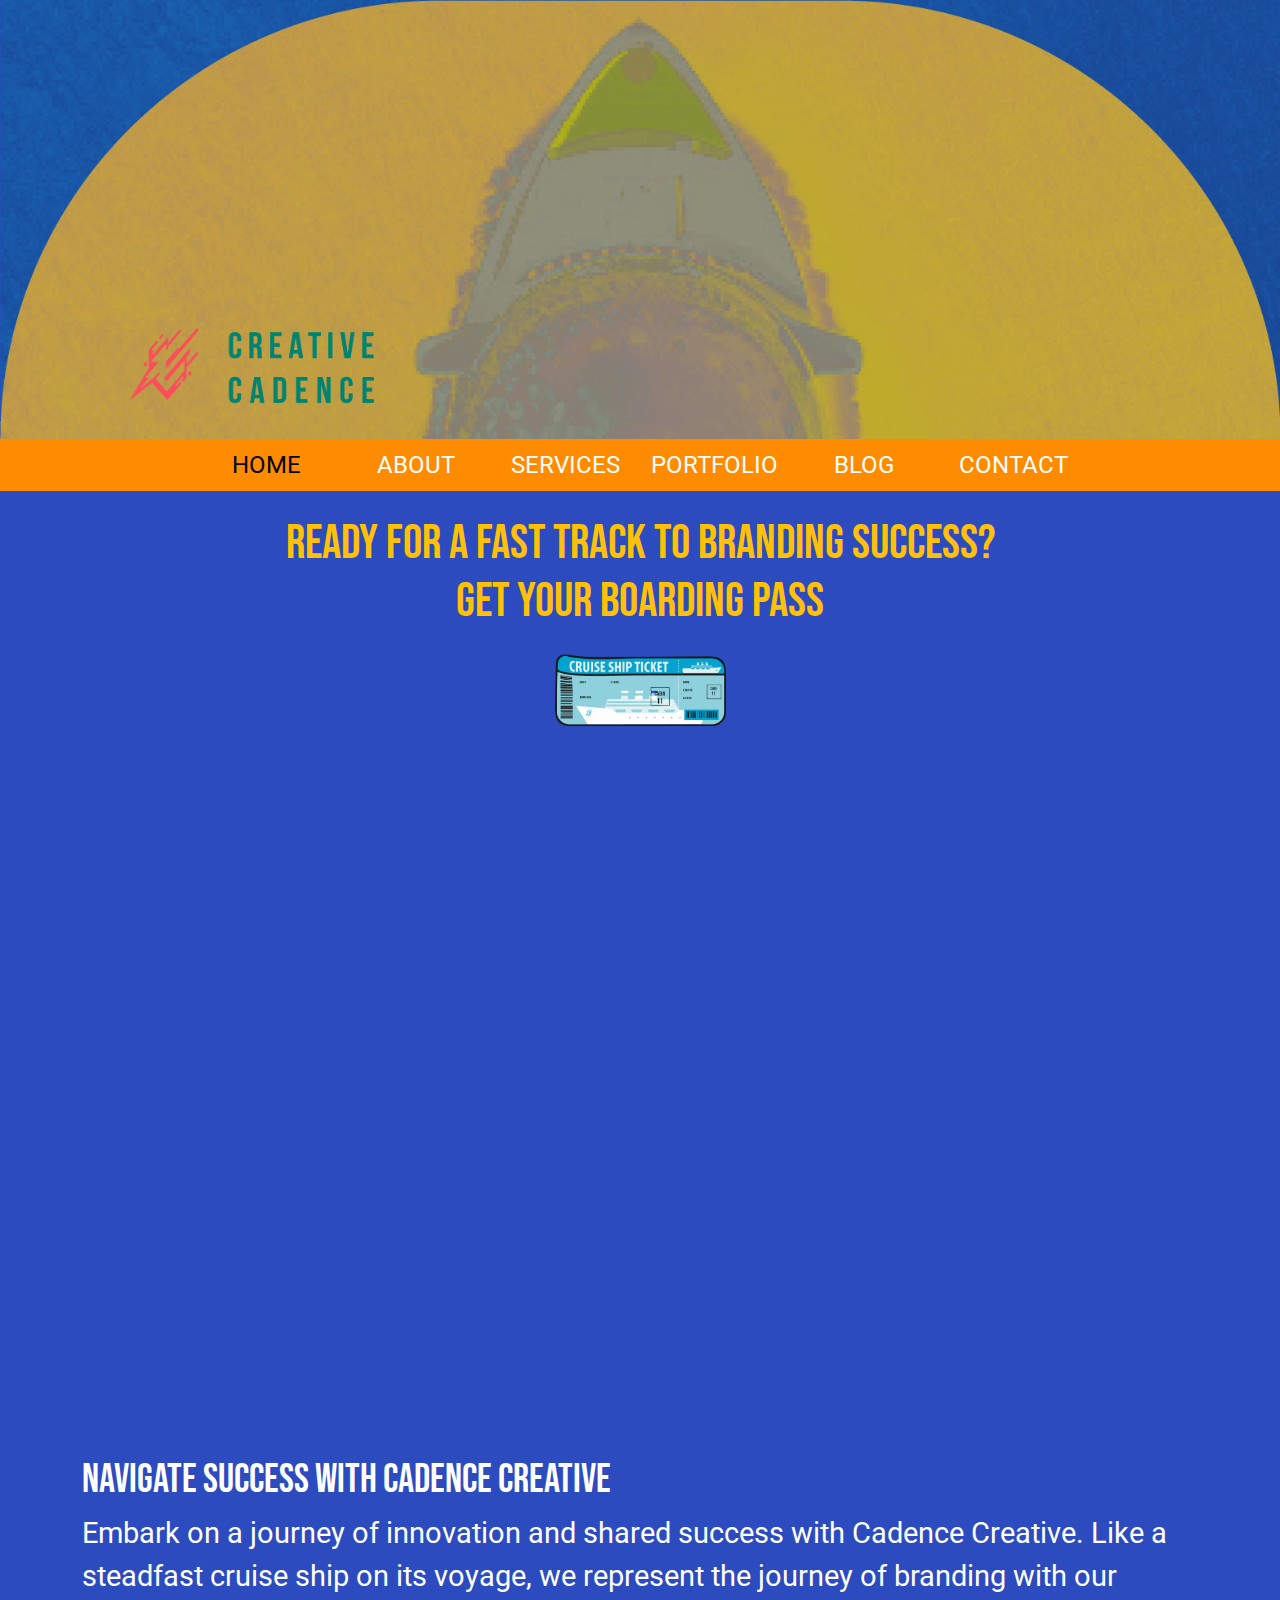
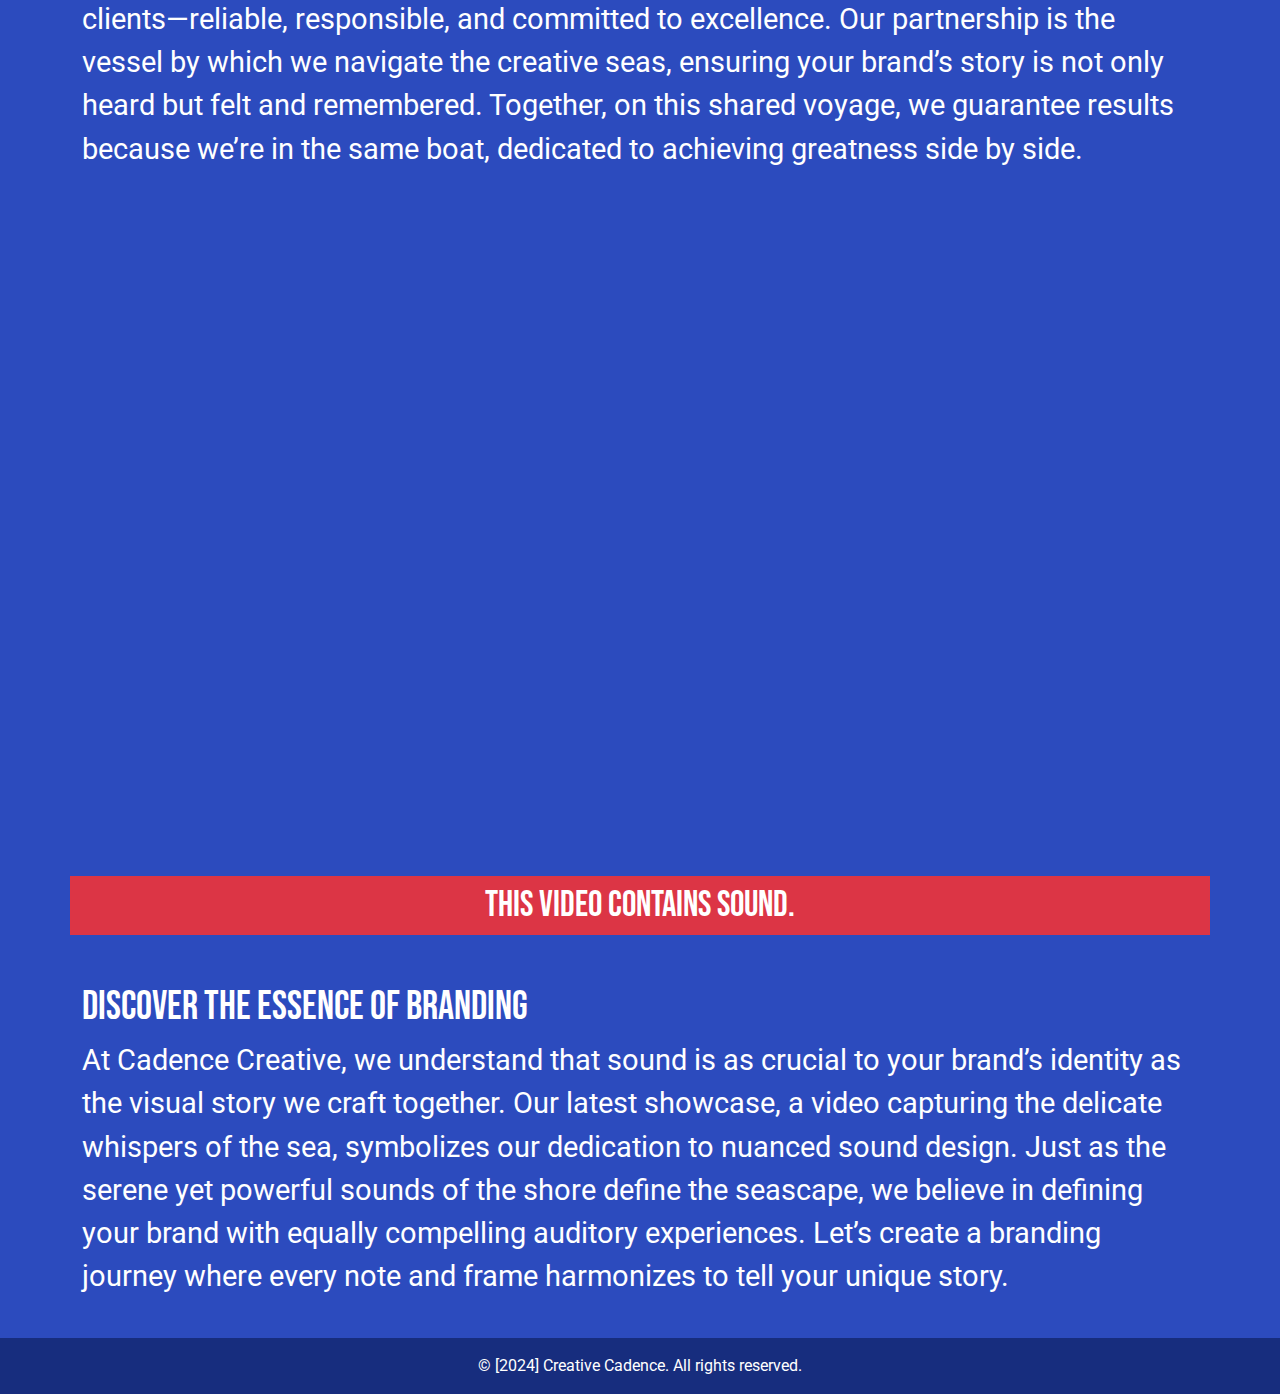
<file: index.html>
<!DOCTYPE html>
<html lang="en">
<head>
    <meta charset="UTF-8">
    <meta name="viewport" content="width=device-width, initial-scale=1.0">
    <title>HOME</title>
    <link href="https://fonts.googleapis.com/css2?family=Bebas+Neue&display=swap" rel="stylesheet">
    <link href="https://fonts.googleapis.com/css2?family=Roboto:wght@400;700&display=swap" rel="stylesheet">
    <link rel="stylesheet" href="https://cdnjs.cloudflare.com/ajax/libs/font-awesome/6.1.1/css/all.min.css">
    <link href="https://cdn.jsdelivr.net/npm/bootstrap@5.3.3/dist/css/bootstrap.min.css" rel="stylesheet" integrity="sha384-QWTKZyjpPEjISv5WaRU9OFeRpok6YctnYmDr5pNlyT2bRjXh0JMhjY6hW+ALEwIH" crossorigin="anonymous">
    <link href="style.css" rel="stylesheet">
</head>
<body>
    <a href="#mainContent" class="skip-link">Skip to main content</a>
    <header role="banner" class="text-white text-center">
        <a class="navbar-brand p-0 m-0" href="index.html">
            <!-- header image -->
            <picture>
                <source media="(min-width: 992px)" srcset="images/header-image-lg.png">
                <source media="(min-width: 768px)" srcset="images/header-image-md.png">
                <img src="images/header-image.png" alt="header-cruise-image" class="img-fluid">
            </picture>
        </a>
    </header>
    
    <nav role="navigation" class="navbar navbar-expand-lg navbar-light p-0">
        <div class="container-fluid p-0">
                        <!-- Collapsible content -->
            <div class="collapse navbar-collapse justify-content-center" id="navbarNavAltMarkup">
                <ul class="navbar-nav w-100">
                    <li class="nav-item text-center w-100">
                        <a class="nav-link active" href="index.html">HOME</a>
                    </li>
                    <li class="nav-item text-center w-100">
                        <a class="nav-link" href="about.html">ABOUT</a>
                    </li>
                    <li class="nav-item text-center w-100">
                        <a class="nav-link" href="#">SERVICES</a>
                    </li>
                    <li class="nav-item text-center w-100">
                        <a class="nav-link" href="#">PORTFOLIO</a>
                    </li>
                    <li class="nav-item text-center w-100">
                        <a class="nav-link" href="#">BLOG</a>
                    </li>
                    <li class="nav-item text-center w-100">
                        <a class="nav-link" href="contact.html">CONTACT</a>
                    </li>
                </ul>
            </div>
                        <!-- Hamburger Menu on the right -->
            <button role="button" class="navbar-toggler ms-auto" type="button" data-bs-toggle="collapse" data-bs-target="#navbarNavAltMarkup" aria-controls="navbarNavAltMarkup" aria-expanded="false" aria-label="Toggle navigation">
                <span class="navbar-toggler-icon"></span>
            </button>
        </div>
    </nav>
    <main id="mainContent" tabindex="-1" role="main" class="container">
            <section class="row my-4 text-center text-warning">
                <div class="col-12">
                    <h1 class="mb-0">READY FOR A FAST TRACK TO BRANDING SUCCESS?</h1>
                    <h1>GET YOUR BOARDING PASS</h1>
                    <a href="contact.html">
                        <img src="images/cruise-ticket.png" alt="cruise-ticket-contact-image" class="mt-3 img-fluid">
                    </a>
                </div>
            </section>
        
            <section class="row my-4">
                <div class="col-12 video-container mb-3">
                    <iframe class="embed-responsive-item" src="https://www.youtube.com/embed/xlAHxgmWB8k?si=c2ck9mqJ32TOqHUN" title="YouTube video player" frameborder="0" allow="accelerometer; autoplay; clipboard-write; encrypted-media; gyroscope; picture-in-picture; web-share" referrerpolicy="strict-origin-when-cross-origin" allowfullscreen></iframe>
                </div>

                <div class="col-12 mt-5">
                    <h3 class="text-uppercase font-weight-bold">Navigate Success with Cadence Creative</h3>
                    <p>Embark on a journey of innovation and shared success with Cadence Creative. Like a steadfast cruise ship on its voyage, we represent the journey of branding with our clients—reliable, responsible, and committed to excellence. Our partnership is the vessel by which we navigate the creative seas, ensuring your brand’s story is not only heard but felt and remembered. Together, on this shared voyage, we guarantee results because we’re in the same boat, dedicated to achieving greatness side by side.</p>
                </div>

                <div class="col-12 mt-5 video-container">
                    <iframe class="embed-responsive-item" src="https://www.youtube.com/embed/lmgUX-4vPbA" title="YouTube video player" frameborder="0" allow="accelerometer; autoplay; clipboard-write; encrypted-media; gyroscope; picture-in-picture" allowfullscreen></iframe>
                </div>
                <div class="col-12 text-center bg-danger text-uppercase font-weight-bold">
                    <h4 class="pt-2 pb-2 mb-0">This Video contains Sound.</h4>
                </div>
                <div class="col-12 mt-5">
                    <h3 class="text-uppercase font-weight-bold">Discover the Essence of Branding</h3>
                    <p>At Cadence Creative, we understand that sound is as crucial to your brand’s identity as the visual story we craft together. Our latest showcase, a video capturing the delicate whispers of the sea, symbolizes our dedication to nuanced sound design. Just as the serene yet powerful sounds of the shore define the seascape, we believe in defining your brand with equally compelling auditory experiences. Let’s create a branding journey where every note and frame harmonizes to tell your unique story.</p>
                </div>

            </section>
    </main>
    
    <footer role="contentinfo" class="text-white text-center py-3">
        © [2024] Creative Cadence. All rights reserved. 
    </footer>

    <button role="button" onclick="topFunction()" id="toTopBtn" title="Go to top" class="btn btn-secondary position-fixed bottom-0 end-0 m-3" style="display: none;">
        <i class="fas fa-arrow-up"></i>
    </button>

    <script>
        // JavaScript for Back to Top button
        var mybutton = document.getElementById("toTopBtn");

        window.onscroll = function() {scrollFunction()};

        function scrollFunction() {
          if (document.body.scrollTop > 100 || document.documentElement.scrollTop > 100) {
            mybutton.style.display = "block";
          } else {
            mybutton.style.display = "none";
          }
        }

        function topFunction() {
          document.body.scrollTop = 0;
          document.documentElement.scrollTop = 0;
        }
    </script>
    <script src="https://cdn.jsdelivr.net/npm/bootstrap@5.3.3/dist/js/bootstrap.bundle.min.js" integrity="sha384-YvpcrYf0tY3lHB60NNkmXc5s9fDVZLESaAA55NDzOxhy9GkcIdslK1eN7N6jIeHz" crossorigin="anonymous"></script>
</body>
</html>
</file>
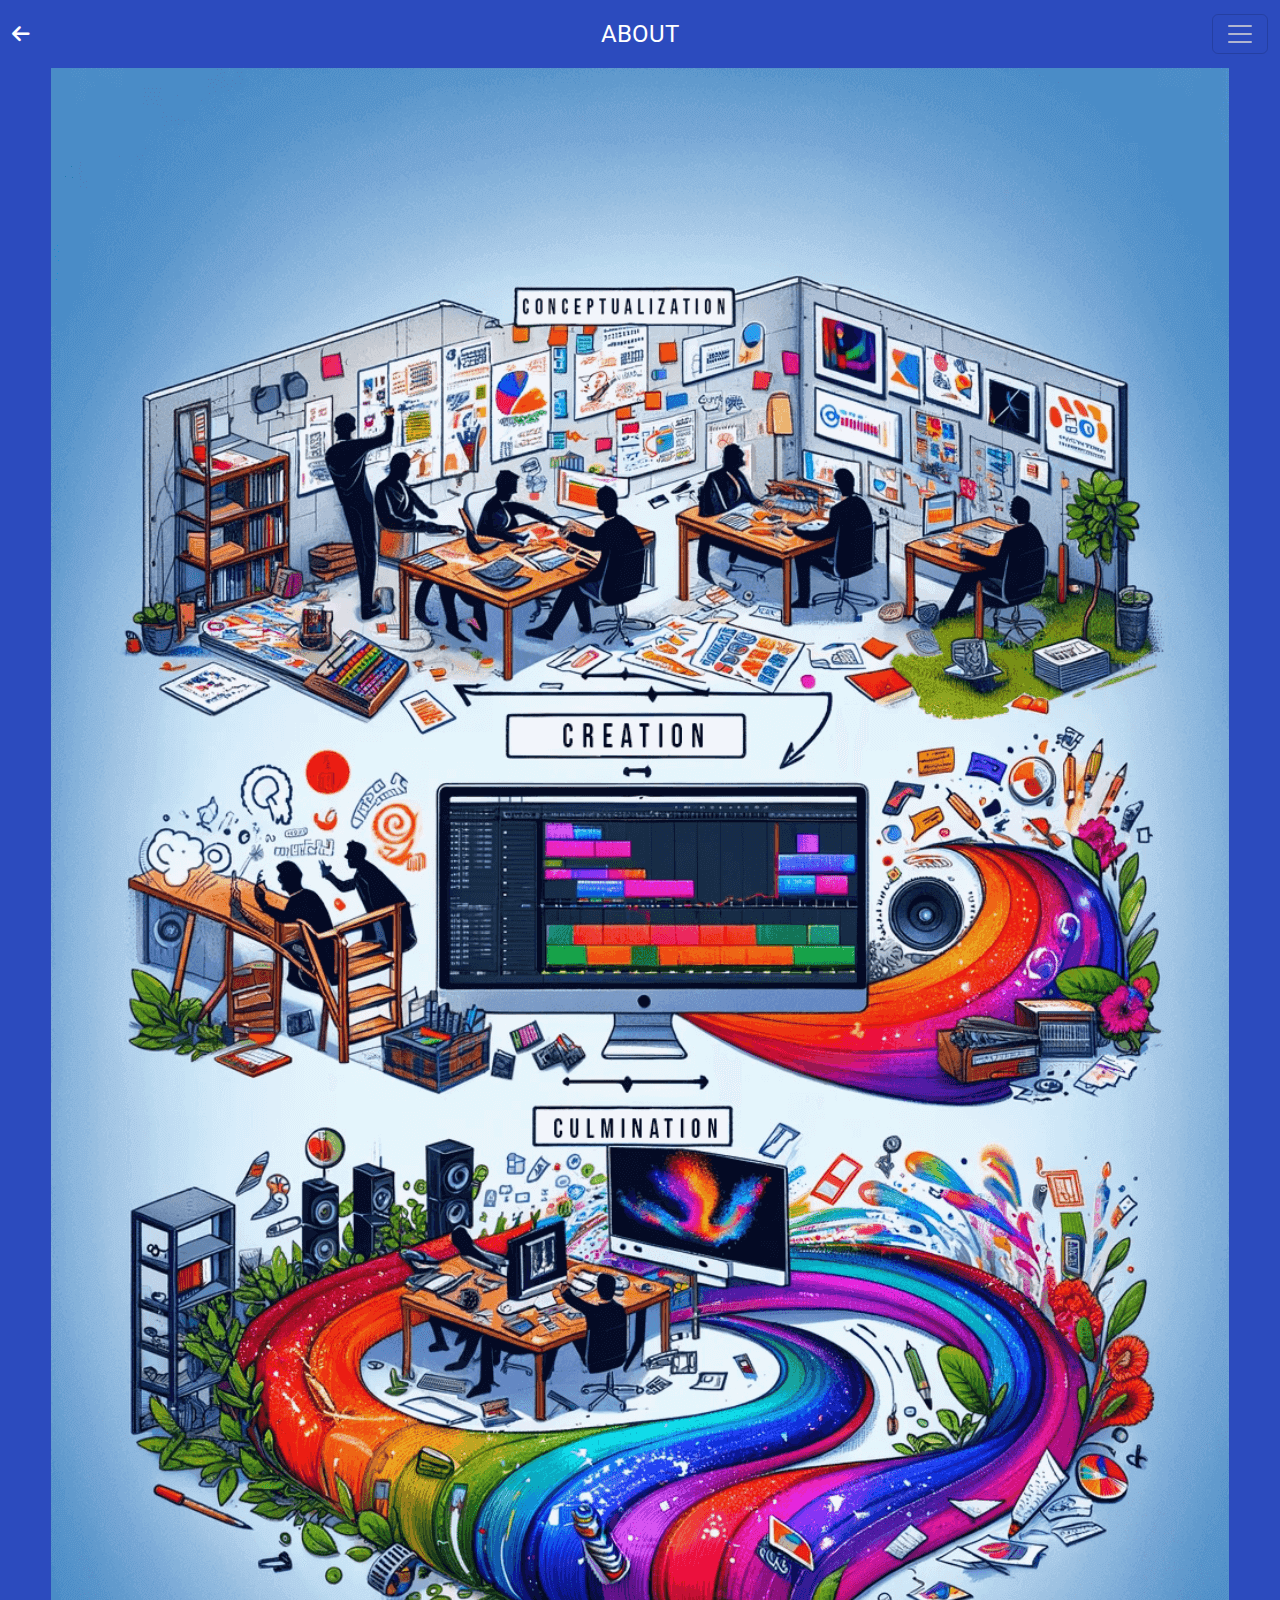
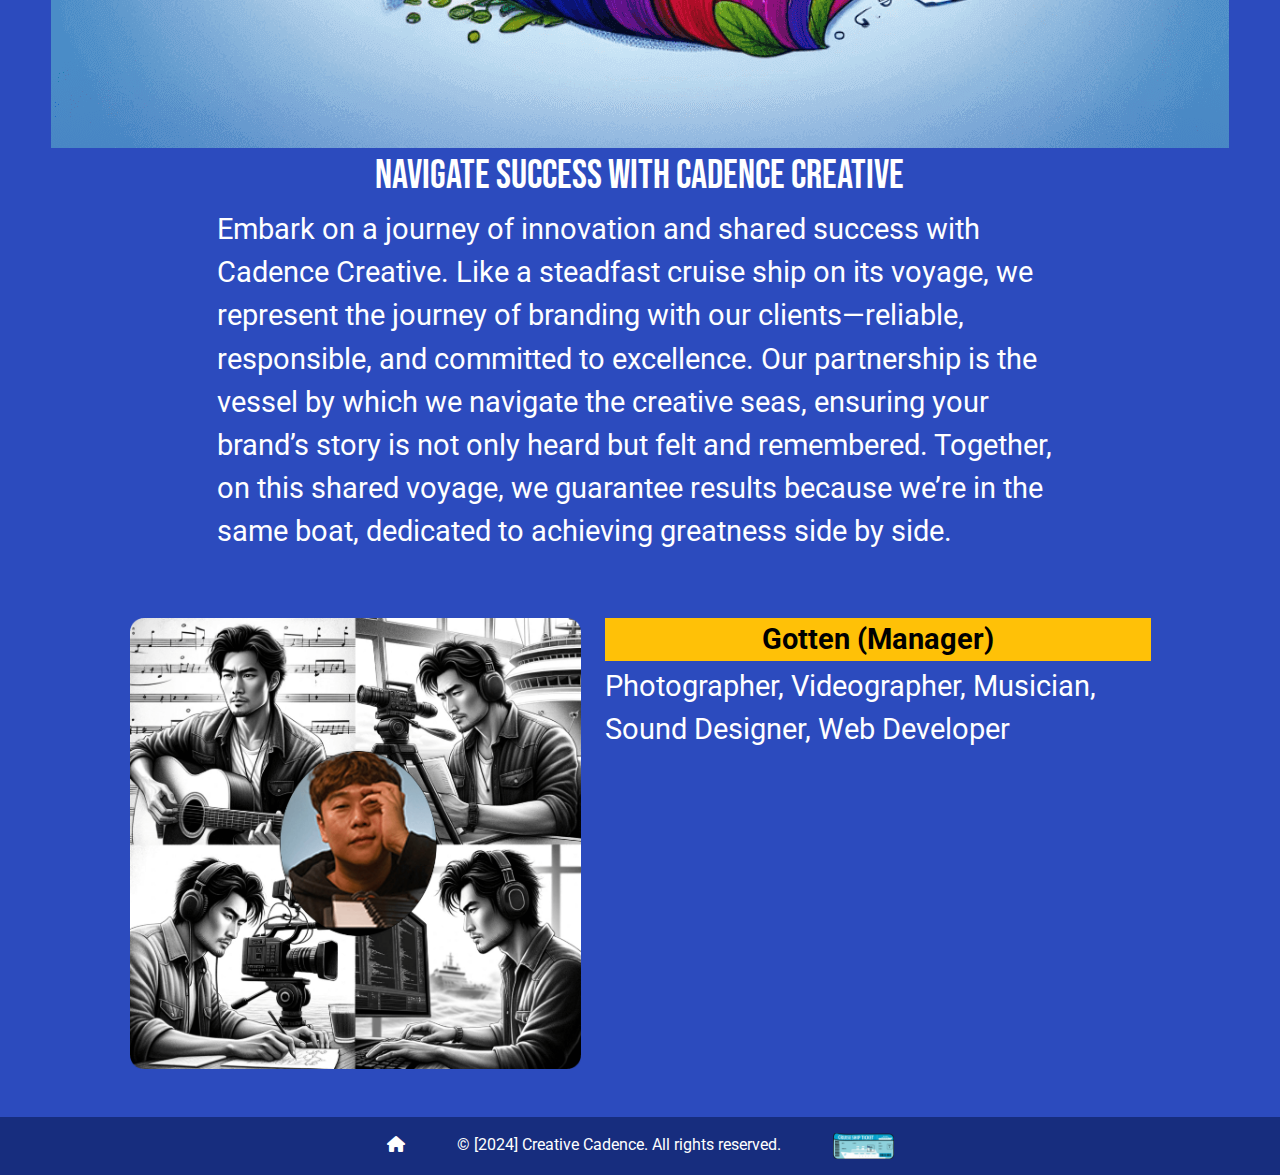
<file: about.html>
<!DOCTYPE html>
<html lang="en">
<head>
    <meta charset="UTF-8">
    <meta name="viewport" content="width=device-width, initial-scale=1.0">
    <title>ABOUT US</title>
    <link href="https://fonts.googleapis.com/css2?family=Bebas+Neue&display=swap" rel="stylesheet">
    <link href="https://fonts.googleapis.com/css2?family=Roboto:wght@400;700&display=swap" rel="stylesheet">
    <link rel="stylesheet" href="https://cdnjs.cloudflare.com/ajax/libs/font-awesome/6.1.1/css/all.min.css">
    <link href="https://cdn.jsdelivr.net/npm/bootstrap@5.3.3/dist/css/bootstrap.min.css" rel="stylesheet" integrity="sha384-QWTKZyjpPEjISv5WaRU9OFeRpok6YctnYmDr5pNlyT2bRjXh0JMhjY6hW+ALEwIH" crossorigin="anonymous">
    <link href="style.css" rel="stylesheet">
</head>
<body>
    <a href="#mainContent" class="skip-link">Skip to main content</a>
    <nav role="navigation" class="navbar navbar-light bg-transparent">
        <div class="container-fluid">
            <!-- Home Icon on the left -->
            <div class="col-2 d-flex align-items-center">
                <a class="navbar-brand text-white" href="index.html">
                    <i class="fas fa-arrow-left"></i>
                </a>
            </div>
    
            <!-- ABOUT text in the center -->
            <!-- I use col-8 here to center the ABOUT text -->
            <div class="col-8 d-flex justify-content-center">
                <span class="navbar-text text-white">
                    ABOUT
                </span>
            </div>
    
            <!-- Hamburger Menu on the right -->
            <div class="col-2 d-flex justify-content-end">
                <button role="button" class="navbar-toggler" type="button" data-bs-toggle="collapse" data-bs-target="#navbarNav" aria-controls="navbarNav" aria-expanded="false" aria-label="Toggle navigation">
                    <span class="navbar-toggler-icon"></span>
                </button>
            </div>
    
            <!-- Collapsible content -->
            <div class="collapse navbar-collapse" id="navbarNav">
                <ul class="navbar-nav ms-auto">
                    <li class="nav-item text-center w-100">
                        <a class="nav-link" href="index.html">HOME</a>
                    </li>
                    <li class="nav-item text-center w-100">
                        <a class="nav-link active" href="about.html">ABOUT</a>
                    </li>
                    <li class="nav-item text-center w-100">
                        <a class="nav-link" href="#">SERVICES</a>
                    </li>
                    <li class="nav-item text-center w-100">
                        <a class="nav-link" href="#">PORTFOLIO</a>
                    </li>
                    <li class="nav-item text-center w-100">
                        <a class="nav-link" href="#">BLOG</a>
                    </li>
                    <li class="nav-item text-center w-100">
                        <a class="nav-link" href="contact.html">CONTACT</a>
                    </li>
                </ul>
            </div>
        </div>
    </nav>

    <!-- Page Content -->
    <main role="main" id="mainContent">
    <picture class="image-container d-flex justify-content-center">
        <source media="(min-width: 768px)" srcset="images/about-main-md.png">
        <img src="images/about-main-sm.png" alt="how-to-work-image" class="img-fluid">
    </picture>
    <div class="row justify-content-center">
        <div class="col-sm-10 col-lg-8 mt-1">
            <h3 class="text-uppercase font-weight-bold text-center">Navigate Success with Cadence Creative</h3>
            <p>Embark on a journey of innovation and shared success with Cadence Creative. Like a steadfast cruise ship on its voyage, we represent the journey of branding with our clients—reliable, responsible, and committed to excellence. Our partnership is the vessel by which we navigate the creative seas, ensuring your brand’s story is not only heard but felt and remembered. Together, on this shared voyage, we guarantee results because we’re in the same boat, dedicated to achieving greatness side by side.</p>
        </div>
    </div>

    <div class="container"> 
        <div class="row justify-content-center">
            <div class="col-10 col-md-5 mt-md-5"> 
                <picture class="d-flex justify-content-center">
                    <source media="(min-width: 768px)" srcset="images/about-myself-md.png">
                    <img src="images/about-myself-sm.png" alt="About Myself Image" class="img-fluid">
                </picture>
            </div>
            <div class="col-9 col-md-6 mt-md-5">
                <p class="mb-1 fw-bold text-bg-warning text-center">Gotten (Manager)</p>
                <p>Photographer, Videographer, Musician, Sound Designer,  Web Developer</p>
            </div>
        </div>
    </div>
    </main>
    <!-- Bootstrap JavaScript Bundle with Popper -->
    <footer role="contentinfo" class="text-white text-center py-3 mt-5">
        <a class="navbar-brand text-white pe-5" href="index.html">
            <i class="fas fa-home"></i> <!-- This is the Font Awesome home icon -->
        </a>
        © [2024] Creative Cadence. All rights reserved. 
        <a href="contact.html" class="ps-5"><img src="images/cruise-ticket-icon.png" alt="cruise-ticket-contact-icon"></a>

    </footer>

    <button id="toTopBtn" title="Go to top" class="btn btn-secondary position-fixed bottom-0 end-0 m-3" style="display: none;">
        <i class="fas fa-arrow-up"></i>
    </button>

<script>
    var mybutton = document.getElementById("toTopBtn");

    // When the user scrolls down 100px from the top of the document, show the button
    window.onscroll = function() {scrollFunction()};

    function scrollFunction() {
        if (document.body.scrollTop > 100 || document.documentElement.scrollTop > 100) {
            mybutton.style.display = "block";
        } else {
            mybutton.style.display = "none";
        }
    }

    // When the user clicks on the button, scroll to the top of the document
    mybutton.addEventListener('click', function() {
        document.body.scrollTop = 0; // For Safari
        document.documentElement.scrollTop = 0; // For Chrome, Firefox, IE and Opera
    });
</script>
<script src="https://cdn.jsdelivr.net/npm/bootstrap@5.3.3/dist/js/bootstrap.bundle.min.js" integrity="sha384-YvpcrYf0tY3lHB60NNkmXc5s9fDVZLESaAA55NDzOxhy9GkcIdslK1eN7N6jIeHz" crossorigin="anonymous"></script>
</body>
</html>
</file>
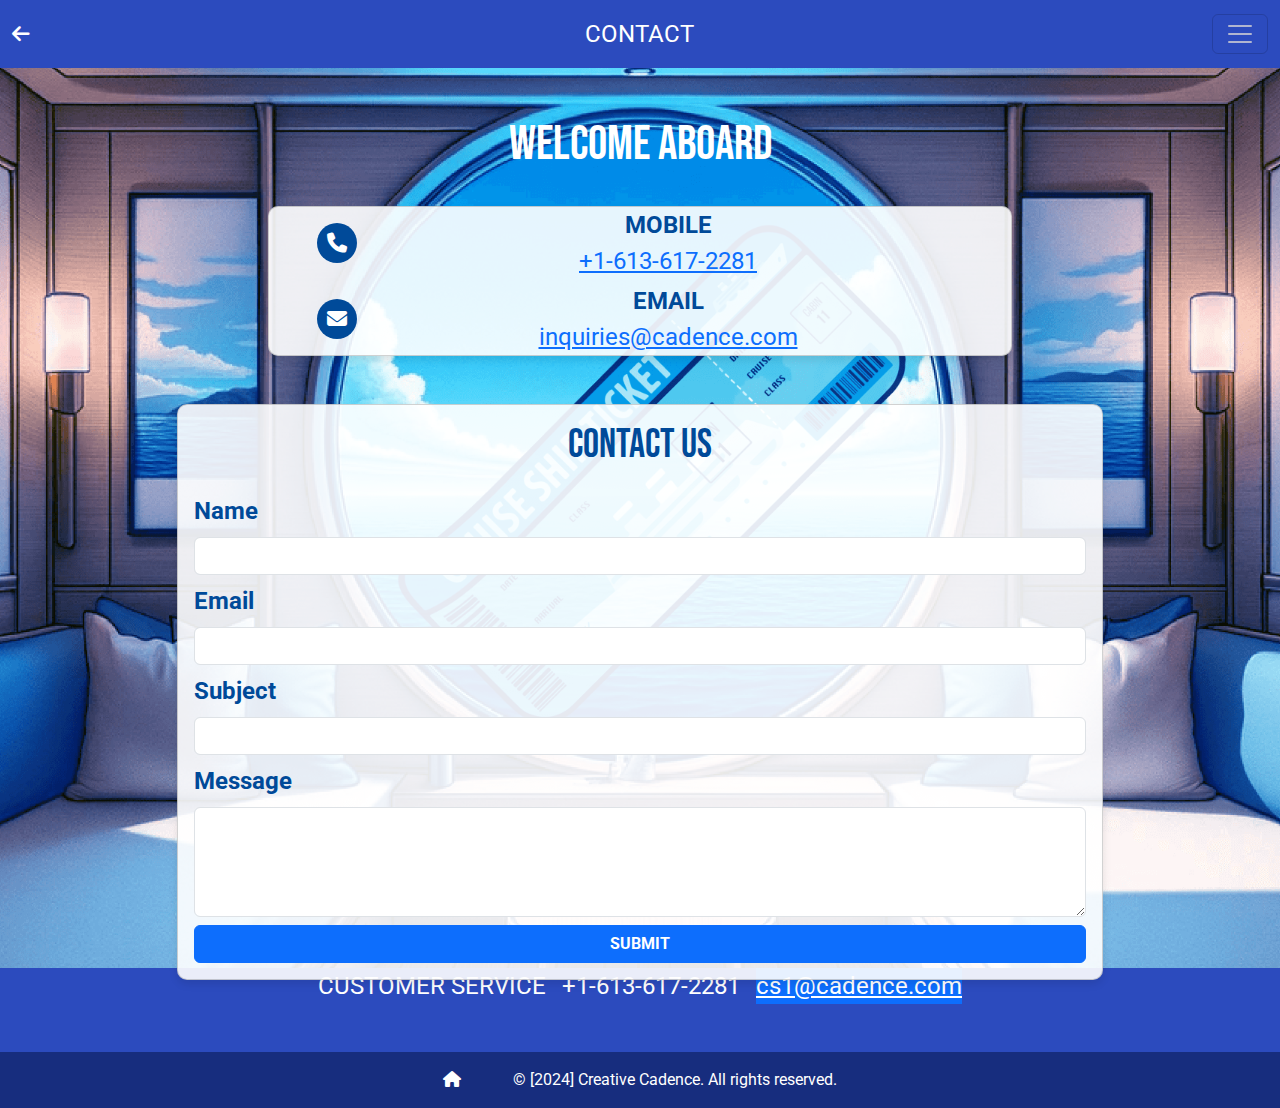
<file: contact.html>
<!DOCTYPE html>
<html lang="en">
<head>
    <meta charset="UTF-8">
    <meta name="viewport" content="width=device-width, initial-scale=1.0">
    <title>CONTACT US</title>
    <link href="https://fonts.googleapis.com/css2?family=Bebas+Neue&display=swap" rel="stylesheet">
    <link href="https://fonts.googleapis.com/css2?family=Roboto:wght@400;700&display=swap" rel="stylesheet">
    <link rel="stylesheet" href="https://cdnjs.cloudflare.com/ajax/libs/font-awesome/6.1.1/css/all.min.css">
    <link href="https://cdn.jsdelivr.net/npm/bootstrap@5.3.3/dist/css/bootstrap.min.css" rel="stylesheet" integrity="sha384-QWTKZyjpPEjISv5WaRU9OFeRpok6YctnYmDr5pNlyT2bRjXh0JMhjY6hW+ALEwIH" crossorigin="anonymous">
    <link href="style.css" rel="stylesheet">
</head>
<body>
    <a href="#mainContent" class="skip-link">Skip to main content</a>
    <nav role="navigation" class="navbar navbar-light bg-transparent">
        <div class="container-fluid">
            <!-- Home Icon on the left -->
            <div class="col-2 d-flex align-items-centerm">
                <a class="navbar-brand text-white" href="index.html">
                    <i class="fas fa-arrow-left"></i>
                </a>
            </div>
    
            <!-- ABOUT text in the center -->
            <!-- I use col-8 here to center the ABOUT text -->
            <div class="col-8 d-flex justify-content-center">
                <span class="navbar-text text-white">
                    CONTACT
                </span>
            </div>
    
            <!-- Hamburger Menu on the right -->
            <div class="col-2 d-flex justify-content-end">
                <button role="button" class="navbar-toggler" type="button" data-bs-toggle="collapse" data-bs-target="#navbarNav" aria-controls="navbarNav" aria-expanded="false" aria-label="Toggle navigation">
                    <span class="navbar-toggler-icon"></span>
                </button>
            </div>
    
            <!-- Collapsible content -->
            <div class="collapse navbar-collapse" id="navbarNav">
                <ul class="navbar-nav ms-auto">
                    <li class="nav-item text-center w-100">
                        <a class="nav-link" href="index.html">HOME</a>
                    </li>
                    <li class="nav-item text-center w-100">
                        <a class="nav-link" href="about.html">ABOUT</a>
                    </li>
                    <li class="nav-item text-center w-100">
                        <a class="nav-link" href="#">SERVICES</a>
                    </li>
                    <li class="nav-item text-center w-100">
                        <a class="nav-link" href="#">PORTFOLIO</a>
                    </li>
                    <li class="nav-item text-center w-100">
                        <a class="nav-link" href="#">BLOG</a>
                    </li>
                    <li class="nav-item text-center w-100">
                        <a class="nav-link active" href="contact.html">CONTACT</a>
                    </li>
                </ul>
            </div>
        </div>
    </nav>
<div class="background-image" id="mainContent">
    <h1 class="text-center pt-5 pb-3 mb-3">WELCOME ABOARD</h1>

    <!-- contact card -->
    <div class="container d-flex justify-content-center">
    <div class="card contact-card ps-5 pe-5 col-8">
        <div class="d-flex align-items-center justify-content-between mb-1">
            <div class="contact-icon">
                <i class="fa fa-phone"></i>
            </div>
            <div class="text-center flex-grow-1 ms-3">
                <div class="contact-text">MOBILE</div>
                <a href="tel:+123456789234" class="stretched-link">+1-613-617-2281</a>
            </div>
        </div>
        <div class="d-flex align-items-center justify-content-between">
            <div class="contact-icon">
                <i class="fa fa-envelope"></i>
            </div>
            <div class="text-center flex-grow-1 ms-3">
                <div class="contact-text">EMAIL</div>
                <a href="mailto:inquiries@cadence.com" class="stretched-link">inquiries@cadence.com</a>
            </div>
        </div>
    </div>
    </div>

    <!-- contact form -->
    <div class="container my-5 pb-lg-5">
        <div class="row justify-content-center">
            <div class="col-10">
                <div class="card">
                    <div class="card-body">
                        <h3 class="card-title text-center mb-4">Contact Us</h3>
                        <form>
                            <div class="mb-2">
                                <label for="name" class="form-label">Name</label>
                                <input type="text" class="form-control" id="name" name="name" required>
                            </div>
                            <div class="mb-2">
                                <label for="email" class="form-label">Email</label>
                                <input type="email" class="form-control" id="email" name="email" required>
                            </div>
                            <div class="mb-2">
                                <label for="subject" class="form-label">Subject</label>
                                <input type="text" class="form-control" id="subject" name="subject">
                            </div>
                            <div class="mb-2">
                                <label for="message" class="form-label">Message</label>
                                <textarea class="form-control" id="message" name="message" rows="4" required></textarea>
                            </div>
                            <div class="d-grid">
                                <button role="button" type="submit" class="btn btn-primary fw-bold">SUBMIT</button>
                            </div>
                        </form>
                    </div>
                </div>
            </div>
        </div>
    </div>
</div>

<div itemscope itemtype="http://schema.org/Organization">
    <div class="d-flex justify-content-center" itemprop="contactPoint" itemscope itemtype="http://schema.org/ContactPoint">
        <span itemprop="contactType">CUSTOMER SERVICE</span>
        <span class="ps-3 pe-3" itemprop="telephone">+1-613-617-2281</span>
        <link itemprop="contactOption" href="http://schema.org/TollFree"/>
        <a class="text-bg-primary" href="mailto:inquiries@cadence.com" itemprop="email">cs1@cadence.com</a>
    </div>
</div>


    <footer role="contentinfo" class="text-white text-center py-3 mt-5">
        <a class="navbar-brand text-white pe-5" href="index.html">
            <i class="fas fa-home"></i> <!-- This is the Font Awesome home icon -->
        </a>
        © [2024] Creative Cadence. All rights reserved. 
        

    </footer>

    <button role="button" id="toTopBtn" title="Go to top" class="btn btn-secondary position-fixed bottom-0 end-0 m-3" style="display: none;">
        <i class="fas fa-arrow-up"></i>
    </button>

<script>
    var mybutton = document.getElementById("toTopBtn");

    // When the user scrolls down 100px from the top of the document, show the button
    window.onscroll = function() {scrollFunction()};

    function scrollFunction() {
        if (document.body.scrollTop > 100 || document.documentElement.scrollTop > 100) {
            mybutton.style.display = "block";
        } else {
            mybutton.style.display = "none";
        }
    }

    // When the user clicks on the button, scroll to the top of the document
    mybutton.addEventListener('click', function() {
        document.body.scrollTop = 0; // For Safari
        document.documentElement.scrollTop = 0; // For Chrome, Firefox, IE and Opera
    });
</script>
<script src="https://cdn.jsdelivr.net/npm/bootstrap@5.3.3/dist/js/bootstrap.bundle.min.js" integrity="sha384-YvpcrYf0tY3lHB60NNkmXc5s9fDVZLESaAA55NDzOxhy9GkcIdslK1eN7N6jIeHz" crossorigin="anonymous"></script>
</body>
</html>
</file>
<file: style.css>
:root {
    --bs-primary: #2C4BBE; /* My primary color */
  }
  
body {
    font-family: 'Roboto', sans-serif;
    background-color: var(--bs-primary);
    color: #ffffff;
  }

a:focus, button:focus {
    outline: 2px solid #2C4BBE; /* Visible outline when element is focused */
}

.skip-link {
    position: absolute;
    top: -40px;
    left: 0;
    background: #2C4BBE;
    color: white;
    padding: 8px;
    z-index: 100;
    transition: top 0.3s;
}

.skip-link:focus {
    top: 0;
}

h1, h2, h3, h4, h5 {
    font-family: 'Bebas Neue', sans-serif;
}

h1 { font-size: 2rem; } /* Default for smaller devices */
h2 { font-size: 1.75rem; }
h3 { font-size: 1.5rem; }
h4 { font-size: 1.25rem; }
h5 { font-size: 1rem; }

.background-image {
    background-image: url('images/contact-sm.png');
    background-size: cover; 
    background-position: center; 
    background-repeat: no-repeat; 
    height: 100vh; 
}


/* nav hamburger menu color */
.navbar-toggler-icon {
    filter: invert(100%);
}

.navbar-nav .nav-link {
    background-color: #ff8c00;

    color: white; 
}

.mobilelandingtagline {
    color: #ff8c00;
}

/* Color for active or hovered nav items */
.nav-link:hover {
    color: #000; 
}

/* logo video setting */
.video-container {
    position: relative;
    overflow: hidden;
    width: 100%;
    padding-top: 56.25%; /* Aspect ratio of 16:9 (100%/16*9 = 56.25%) */
  }
  
  .video-container iframe {
    position: absolute;
    top: 0;
    left: 0;
    width: 100%;
    height: 100%;
    border: 0;
  }


  #toTopButton {
    position: fixed;
    bottom: 20px;
    right: 20px;
    display: none; /* Hidden by default */
    z-index: 99; /* Make sure it appears above other elements */
    /* Additional styles here */
}

/* style for contact card and contact form */
.contact-card, .card {
    background: rgba(255, 255, 255, 0.9);
    border-radius: 10px;
    box-shadow: 0 4px 8px rgba(0, 0, 0, 0.1);
}
.contact-icon {
    width: 40px;
    height: 40px;
    background-color: #004a99;
    color: white;
    border-radius: 50%;
    display: flex;
    justify-content: center;
    align-items: center;
    font-size: 20px;
}
.contact-text, .card-body {
    font-family: 'Roboto', sans-serif;
    font-weight: bold;
    color: #004a99;
}

footer {
    background-color: #172D7E;
}

/* Responsive image/video styles */
.img-fluid {
    max-width: 100%;
    height: auto;
}

/* Styles for medium devices (>=768px) */
@media (min-width: 768px) {
    p {
        font-size: 1.4rem;
    }
    h1 { font-size: 2.5rem; }
    h2 { font-size: 2.25rem; }
    h3 { font-size: 2rem; }
    h4 { font-size: 1.75rem; }
    h5 { font-size: 1.5rem; }
    .navbar-text, li, div {
        font-size: 1.25rem; 
    }
    .background-image {
        background-image: url('images/contact-md.png');
        background-size: cover;
        background-position: center; 
        background-repeat: no-repeat; 
        height: 100vh;
    }

}

/* Styles for large devices (>=992px) */
@media (min-width: 992px) {
    .navbar-nav {
        background-color: #ff8c00;
        padding-left: 15%; 
        padding-right: 15%;
    }
    p {
        font-size: 1.8rem;
    }
    h1 { font-size: 3rem; } 
    h2 { font-size: 2.75rem; }
    h3 { font-size: 2.5rem; }
    h4 { font-size: 2.25rem; }
    h5 { font-size: 2rem; }
    .navbar-text, li, div {
        font-size: 1.5rem;
    }
    .navbar-collapse.collapse.show {
        max-width: 200px;
        margin-left: auto;
    }
    .background-image {
        background-image: url('images/contact-lg.png');
        background-size: cover; 
        background-position: center; 
        background-repeat: no-repeat;
        height: 100vh;
    }
}
</file>
